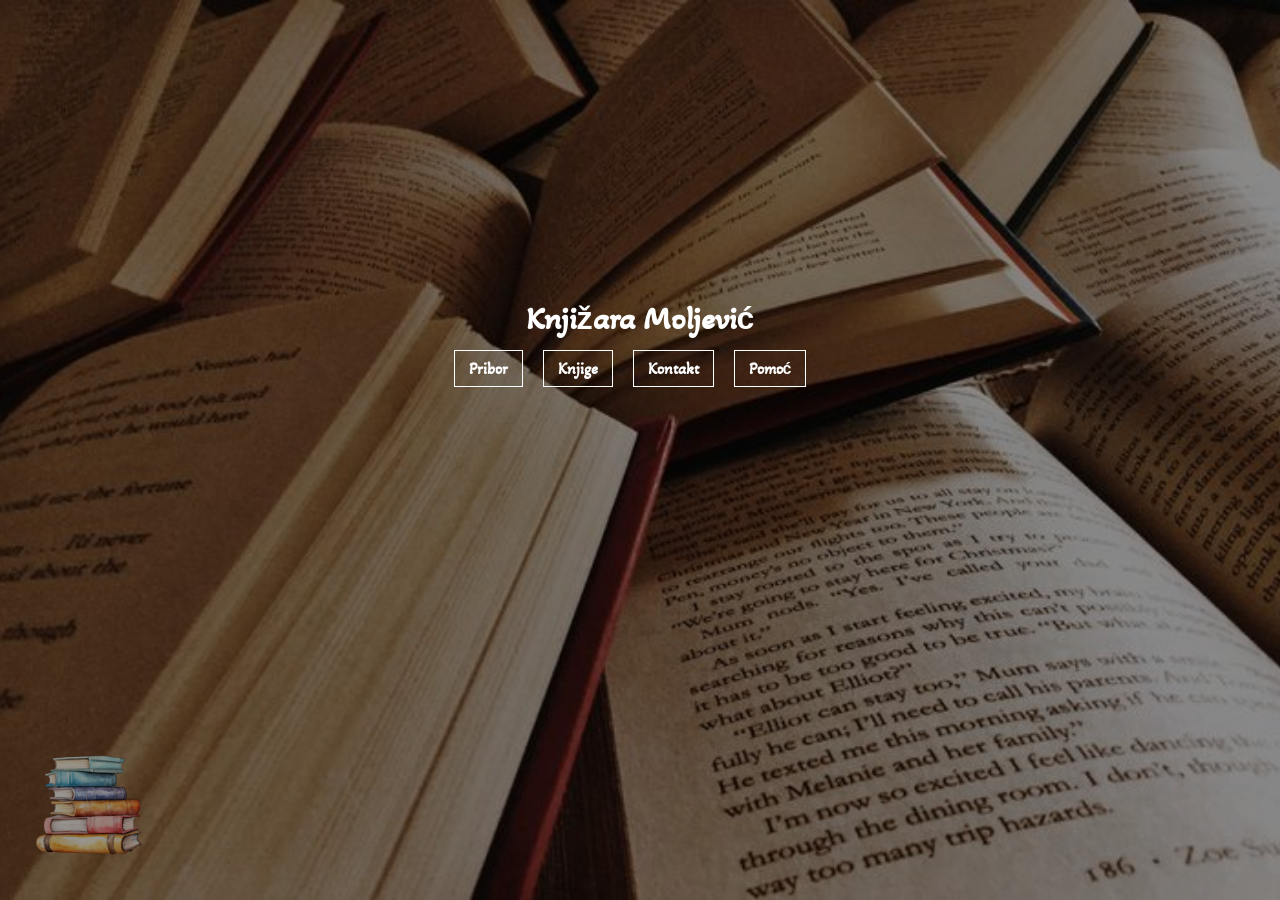
<file: index.html>
<!DOCTYPE html>
<html lang="en">
<head>
    <meta charset="UTF-8">
    <meta name="viewport" content="width=device-width, initial-scale=1.0">
    <link rel="stylesheet" href="style.css">
    
    <title>Knjižara Moljević</title>
</head>
<body class="pocetna">
    <h1 class="glavni-naslov animacija">Knjižara Moljević</h1>
        <ul class="navbar animacija">
            <li>
                <a href="pribor.html">
                    Pribor
                </a>
            </li>
            <li>
                <a href="knjige.html">
                    Knjige
                </a>
            </li>

            <li>
                <a href="kontakt.html">
                    Kontakt
                </a>
            </li>
            <li>
                <a href="pomoc.html">
                    Pomoć
                </a>
            </li>
        </ul>

        <img class="knjizica" src="slike/generalno/knjizica.png">


    </body>
</html>
</file>
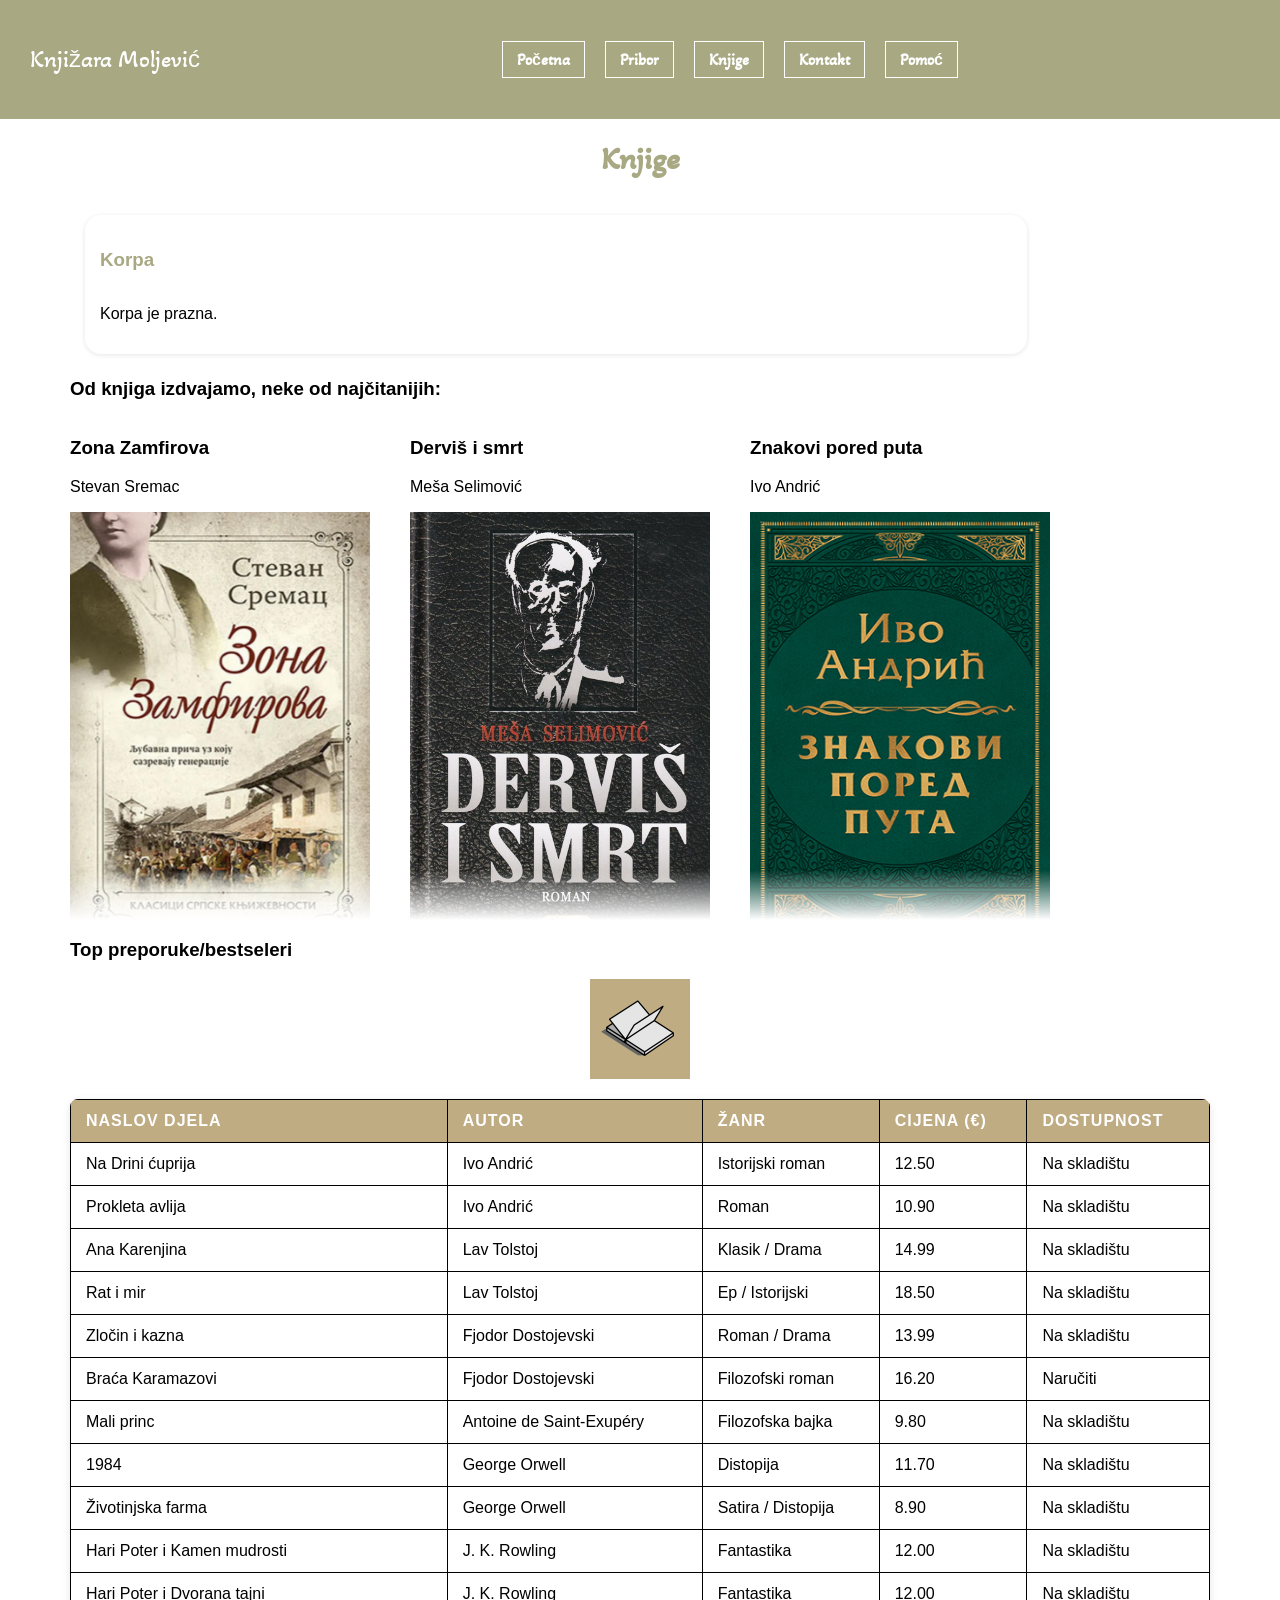
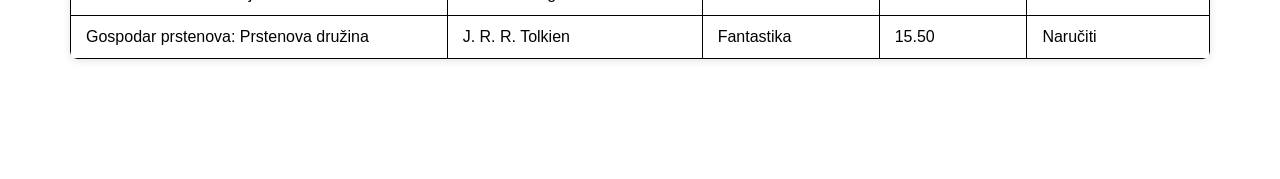
<file: knjige.html>
<!DOCTYPE html>
<html lang="en">
<head>
    <meta charset="UTF-8">
    <title>Knjižara Moljević 52 - Knjige</title>
    <link rel="icon" type="image/x-icon" href="slike/generalno/favicon.png">
    <link rel="stylesheet" href="style.css">
    
</head>
<body>

    <div class="nav navigacija">
        <div class="brend animacija">Knjižara Moljević </div>
        <ul class="navbar animacija">
            <li>
                <a href="index.html">
                    Početna
                </a>
            </li>
            <li>
                <a href="pribor.html">
                    Pribor
                </a>
            </li>
            <li>
                <a href="knjige.html">
                    Knjige
                </a>
            </li>

            <li>
                <a href="kontakt.html">
                    Kontakt
                </a>
            </li>
            <li>
                <a href="pomoc.html">
                    Pomoć
                </a>
            </li>
        </ul>
    </div>

    <div class="omotac">

        <h1 class="glavni-naslov-stranice">Knjige</h1>
        
        <div class="sve-knjige">
            <div class="omotac-korpe">
                <h3 class="naslov-korpe">Korpa</h3>
                <button style="float: right; display: none;" id="obrisiSveKorpuBtn">Obriši sve iz korpe</button>
                <div class="korpa" id="korpaLista">
                    
                </div>
                
            </div>
            <h3 class="najcitaniji">Od knjiga izdvajamo, neke od najčitanijih:</h3>
            <div class="knjige">

                <div class="knjiga">
                    <h3>Zona Zamfirova</h3>
                    <p>Stevan Sremac</p>
                    <img src="slike/knjige/sremac.png" alt="" width="300">
                    <blockquote><strong><em>700 RSD</em></strong></blockquote>
                    <p>Ljubavna priča uz koju sazrevaju generacije.<br> <br> Zona Zamfirova je knjiga uz koju odrastaju generacije. Koja je tajna njene popularnosti? Zašto se i sto godina posle prvog izdanja priređuju pozorišne predstave, televizijske serije, igrani filmovi i mjuzikli i zašto su po pravilu hitovi svog vremena? Kako iz jedne konvencionalne fabule o dvoje mladih, razdvojenih staleškim razlikama, koji posle mnogobrojnih ljubavnih trzavica nalaze mir u bračnoj luci, nastalo je opšteprihvaćeno, nacionalno delo? Zato što delo ne čini tema nego način na koji je interpretirana.A priča o Zoni, bogatoj mezimici ćerki.</p>
                    <button class="dodajUKorpuBtn" data-naslov="Zona Zamfirova" data-cena="700 RSD">
                        Dodaj u korpu
                    </button>
                    <button class="ukloniIzKorpeBtn" data-naslov="Zona Zamfirova">
                        Ukloni iz korpe
                    </button>
                </div>
                <div class="knjiga">
                    <h3>Derviš i smrt</h3>
                    <p>Meša Selimović</p>
                    <img src="slike/knjige/Mesa.jpg" alt="" width="300">
                    <blockquote><strong><em>450 RSD</em></strong></blockquote>
                    <p>Derviš i smrt obrađena lektira Meše Selimovića. Lektira sadrži detaljan kratak sadržaj, analizu djela, književne elemente, analizu likova i bilješku o piscu, sve potrebno za kvalitetnu obradu i aktivno sudjelovanje u nastavi.Derviš i smrt po vrsti je psihološki i filozofski roman, pun introspekcija glavnog lika, kojima on traži smisao života. Roman se sastoji od šesnaest poglavlja, a podijeljen je na dva dijela – prvi dio romana sastoji se od devet poglavlja, a drugi od preostalih sedam poglavlja. Svako poglavlje započinje ajetom – ulomkom iz Kurana, koji najavljuje temu poglavlja, a zadnje poglavlje započinje istim ajetom kao i prvo poglavlje, čime se ostvaruje ciklička struktura romana, gdje je završetak ujedno i početak.</p>
                    <button class="dodajUKorpuBtn" data-naslov="Derviš i smrt" data-cena="450 RSD">
                        Dodaj u korpu
                    </button>
                    <button class="ukloniIzKorpeBtn" data-naslov="Derviš i smrt">
                        Ukloni iz korpe
                    </button>
                </div>
                <div class="knjiga">
                    <h3>Znakovi pored puta</h3>
                    <p>Ivo Andrić</p>
                    <img src="slike/knjige/znakovi.jpg" alt="" width="300">
                    <blockquote><strong><em>1250 RSD</em></strong></blockquote>
                    <p>
                        Neiscrpno vrelo mudrosti, „Znakovi pored puta“ već skoro pola veka omiljeno su štivo mnogih generacija, knjiga koja se sa podjednakim uživanjem može čitati gde god se otvori, riznica najraznolikijih saveta, zapažanja i životnih uvida koje je ovaj pisac upućivao ne samo čitaocima nego i samome sebi.<br>Posebna vrednost ovog Laguninog izdanja su prevodi pojedinih izreka i citata stranih pisaca koje je Andrić u originalu na nemačkom, latinskom, francuskom i dr. jezicima unosio u svoju fasciklu, a koje u dosadašnjim izdanjima ovog osobenog dela nisu prevedeni.<br>Ovo luksuzno izdanje štampano je u tvrdom povezu, sa koricama od kože.
                    </p>
                    <button class="dodajUKorpuBtn" data-naslov="Znakovi pored puta" data-cena="1250 RSD">
                        Dodaj u korpu
                    </button>
                    <button class="ukloniIzKorpeBtn" data-naslov="Znakovi pored puta">
                        Ukloni iz korpe
                    </button>
                </div>
                <div class="knjiga">
                    <h3>Na Drini ćuprija</h3>
                    <p>Ivo Andrić</p>
                    <img src="slike/knjige/andric.jpg" alt="" width="300">
                    <blockquote><strong><em>1550 RSD</em></strong></blockquote>
                    <p>Najpoznatiji roman Ive Andrića, Na Drini ćurpija (1945), hronološki prati četiri veka zbivanja oko velikog mosta preko reke Drine u Višegradu, koji je izgradio veliki vezir Mehmed paša Sokolović, poreklom iz tih krajeva. <br>
                        Godine 1516. Mehmed paša je, prema vladajućem običaju uzimanja danka u krvi, kao srpski dečak na silu odveden u tursku vojsku i poturčen da bi se kasnije uzdigao lestvicama vlasti i postao prvi do sultana. Kao moćnik, odlučio je da u rodnom kraju podigne zadužbinu, veliki kameni most na jedanaest lukova.
                    </p>
                    <button class="dodajUKorpuBtn" data-naslov="Na Drini ćuprija" data-cena="1550 RSD">
                        Dodaj u korpu
                    </button>
                    <button class="ukloniIzKorpeBtn" data-naslov="Na Drini ćuprija">
                        Ukloni iz korpe
                    </button>
                </div>
                <div class="knjiga">
                    <h3>Izabrane pesme</h3>
                    <p>Desanka Maksimović</p>
                    <img src="slike/knjige/desanka.jpg" alt="" width="300">
                    <blockquote><strong><em>1550 RSD</em></strong></blockquote>
                    <p>Književni časopis „Misao” 1920. godine širom je otvorio vrata pesmama mlade Desanke Maksimović, koje su nesvakidašnje neposredno i razumljivo progovarale o prirodi, ljubavi, neizgovorenim čežnjama. Danas, u kontekstu srpske književnosti XX veka, pesničko delo Desanke Maksimović zauzima neprikosnoveno mesto.Desanka Maksimović bila je i pesnikinja rodoljubivog osećanja, filozofskih refleksija, istrajne misaonosti i etosa slobode, dobrote, hrabrosti i odanosti.</p>
                    <button class="dodajUKorpuBtn" data-naslov="Izabrane pesme" data-cena="1550 RSD">
                        Dodaj u korpu
                    </button>
                    <button class="ukloniIzKorpeBtn" data-naslov="Izabrane pesme">
                        Ukloni iz korpe
                    </button>
                </div>
                <div class="knjiga">
                    <h3>Orlovi rano lete</h3>
                    <p>Branko Ćopić</p>
                    <img src="slike/knjige/copic.jpg" alt="" width="300">
                    <blockquote><strong><em>1550 RSD</em></strong></blockquote>
                    <p>U bosanskom selu Lipovu odrasta grupa četvrtaka. Kada njihovu dobrodušnu učiteljicu Lanu zameni džangrizavi učitelj Paprika, koji veruje da je batina najbolje sredstvo za vaspitavanje đaka, dečaci, ali i jedna neustrašiva devojčica, odlučuju da se odmetnu i pobegnu u šumu. Tamo ubrzo niče logor Tepsija, u kojem će deca provesti mnoge bezbrižne dane, pune avantura. Međutim, počinje Drugi svetski rat i deca prevremeno odrastaju, shvatajući da se njihova borba protiv nepravde i nasilja nastavlja, ali ovog puta na novom i mnogo ozbiljnijem planu.</p>
                    <button class="dodajUKorpuBtn" data-naslov="Orlovi rano lete" data-cena="1550 RSD">
                        Dodaj u korpu
                    </button>
                    <button class="ukloniIzKorpeBtn" data-naslov="Orlovi rano lete">
                        Ukloni iz korpe
                    </button>
                </div>
            </div>    
            <h3>Od stranih knjiga izdvajamo:</h3>
            <div class="knjige">
                <div class="knjiga">
                    <h3>The women</h3>
                    <p>Kristin Hannah</p>
                    <img src="slike/knjige/kristin.jpg" alt="" width="300">
                    <blockquote><strong><em>1550 RSD</em></strong></blockquote>
                    <p>' Žene mogu biti heroji '. Kada dvadesetogodišnja studentkinja medicinskih sestara, Frances "Frankie" McGrath, čuje ove neočekivane reči, to je otkriće. Odrasla na idiličnom kalifornijskom ostrvu Coronado i zaštićena od strane svojih konzervativnih roditelja, uvek se ponosila time što je učinila pravu stvar, što je dobra devojka. Ali 1965. godine svet se menja, a ona odjednom zamišlja drugačiji put za svoj život. Kada njen brat ode da služi u Vijetnamu, ona se impulsivno pridružuje vojnim medicinskim sestrama i prati njegov put.</p>
                    <button class="dodajUKorpuBtn" data-naslov="The women" data-cena="1550 RSD">
                        Dodaj u korpu
                    </button>
                    <button class="ukloniIzKorpeBtn" data-naslov="The women">
                        Ukloni iz korpe
                    </button>
                </div>
                <div class="knjiga">
                    <h3>First lie wins</h3>
                    <p>Aeshley Elston</p>
                    <img src="slike/knjige/ashley.jpg" alt="" width="300">
                    <blockquote><strong><em>860 RSD</em></strong></blockquote>
                    <p>Sve što će im reći je laž ... Evie Porter ima sve što devojka može da poželi: dragog dečka, kuću sa ogradom, zabavnu grupu prijatelja. Jedina caka: Evie Porter ne postoji. Prvo dolazi identitet. Jednom kada joj poslodavac da ime i lokaciju, ona sazna sve što treba znati o gradu i ljudima u njemu. Zatim znak: Rajan Sumner. Poslednji deo slagalice je posao. Za Evie, ovaj posao se oseća drugačije. Rajan joj se uvukao pod kožu i počela je da zamišlja drugu vrstu života za sebe - onaj u kojem njen šef ne vuče konce.</p>
                    <button class="dodajUKorpuBtn" data-naslov="First lie wins" data-cena="860 RSD">
                        Dodaj u korpu
                    </button>
                    <button class="ukloniIzKorpeBtn" data-naslov="First lie wins">
                        Ukloni iz korpe
                    </button>
                </div>
                <div class="knjiga">
                    <h3>Serbian Folktales</h3>
                    <p>J.K. Jackson</p>
                    <img src="slike/knjige/jackson.jpg" alt="" width="300">
                    <blockquote><strong><em>860 RSD</em></strong></blockquote>
                    <p>Priče o srpskom narodu su poetske i oštre, odražavaju njegovo ponosno nasleđe kao južnih Slovena, koji su u godinama nakon pada Zapadnog rimskog carstva zahvatili jug, zauzevši zemlje nekada velikih starih Grka, Latina i Tračana. Njihove narodne priče odjekuju prelepim pejzažom i mešanjem sa klasičnim,  herojska kultura Vizantijaca. Sa novim uvodom ova moćna zbirka okuplja priče kao što su "Onaj ko malo pita dobija mnogo", "Devojka mudrija od cara", "Grizač", "Dobra dela nikada ne propadaju" i "Ovan sa zlatnim runom".</p>
                    <button class="dodajUKorpuBtn" data-naslov="Serbian Folktales" data-cena="860 RSD">
                        Dodaj u korpu
                    </button>
                    <button class="ukloniIzKorpeBtn" data-naslov="Serbian Folktales">
                        Ukloni iz korpe
                    </button>
                </div>
                <div class="knjiga">
                    <h3>Oddly Normal</h3>
                    <p>Otis Frampton</p>
                    <img src="slike/knjige/frampton.jpg" alt="" width="300">
                    <blockquote><strong><em>1855 RSD</em></strong></blockquote>
                    <p>"Tekst sadrži neke sofisticirane vokabulare i književne reference (postoji vampir po imenu Bram, na primer), dok ostaje dostupan. Fignation je bogato zamišljen svet fantastičnih stvorenja. Crteži su zanimljivi i dobro iskoriste ćudljive, zasićene boje. Rekreacija kolekcije Čudno normalne objavljene 2006. godine koja se proširuje na originalnu priču i ponovo je zamišljala presudu ilustracija: Ovo je Framptonova potpuno realizovana vizija za Čudno normalno; vredi dodati u bilo koju kolekciju, čak i one koje već sadrže ranije izdanje."</p>
                    <button class="dodajUKorpuBtn" data-naslov="Oddly Normal" data-cena="1855 RSD">
                        Dodaj u korpu
                    </button>
                    <button class="ukloniIzKorpeBtn" data-naslov="Oddly Normal">
                        Ukloni iz korpe
                    </button>
                </div>
                <div class="knjiga">
                    <h3>Rick and Morty</h3>
                    <p>Pamela Ribon</p>
                    <img src="slike/knjige/ribon.jpg" alt="" width="300">
                    <blockquote><strong><em>2200 RSD</em></strong></blockquote>
                    <p>Hit serija stripova zasnovana na urnebesnoj ™ animiranoj emisiji Rick and Morti™ Dana Harmona i Justina Roilanda nastavlja se u potpuno novim pričama koje se ne vide na TV-u! Nadoknadite avanture degenerisanog genijalnog naučnika Ricka Sancheza dok vuče svog inherentno plašljivog unuka Mortija Smitha na opasne avanture širom univerzuma! Ova knjiga sadrži pisce nominovane za Ajznera Kajla Starksa (Sekcastle) i Magdalene Visaggio (Kim & Kim) u saradnji sa umetnicima serije CJ Cannon i Marc Ellerby, plus gostujući pisci Tini Hovard.</p>
                    <button class="dodajUKorpuBtn" data-naslov="Rick and Morty" data-cena="2200 RSD">
                        Dodaj u korpu
                    </button>
                    <button class="ukloniIzKorpeBtn" data-naslov="Rick and Morty">
                        Ukloni iz korpe
                    </button>
                </div>
                <div class="knjiga">
                    <h3>Attack On Titan: Before The Fall</h3>
                    <p>Satoshi Shiki </p>
                    <img src="slike/knjige/shiki.jpg" alt="" width="300">
                    <blockquote><strong><em>1650 RSD</em></strong></blockquote>
                    <p>
                        Čovečanstvo je naučilo da živi u samozadovoljstvu iza svojih visokih zidova, 
                        zaštićeno od džinovskih Titana. Ali kada kult obožavanja Titana otvori jednu od kapija, 
                        Titan pravi pustoš, proždirući kultiste. Nakon što se divljanje završi, 
                        dva mlada člana Istraživačkog korpusa šokirana su kada otkriju delimično probavljeni 
                        leš trudne žene - sa bebom koja je još uvek živa u njemu!
                    </p>
                    <button class="dodajUKorpuBtn" data-naslov="Attack On Titan: Before The Fall" data-cena="1650 RSD">
                        Dodaj u korpu
                    </button>
                    <button class="ukloniIzKorpeBtn" data-naslov="Attack On Titan: Before The Fall">
                        Ukloni iz korpe
                    </button>
                </div>
            </div>
            <div class="knjige-overlay"></div>
        </div>
        

        <h3>Top preporuke/bestseleri</h3>        
        <img src="/slike/knjige/listanje-knjige.gif" alt="Čitanje knjige" class="listanje-knjige" width="100">

        <table>
            <thead>
                <tr>
                <th>Naslov djela</th>
                <th>Autor</th>
                <th>Žanr</th>
                <th>Cijena (€)</th>
                <th>Dostupnost</th>
                </tr>
            </thead>
            <tbody>
                <tr>
                <td>Na Drini ćuprija</td>
                <td>Ivo Andrić</td>
                <td>Istorijski roman</td>
                <td>12.50</td>
                <td>Na skladištu</td>
                </tr>
                <tr>
                <td>Prokleta avlija</td>
                <td>Ivo Andrić</td>
                <td>Roman</td>
                <td>10.90</td>
                <td>Na skladištu</td>
                </tr>
                <tr>
                <td>Ana Karenjina</td>
                <td>Lav Tolstoj</td>
                <td>Klasik / Drama</td>
                <td>14.99</td>
                <td>Na skladištu</td>
                </tr>
                <tr>
                <td>Rat i mir</td>
                <td>Lav Tolstoj</td>
                <td>Ep / Istorijski</td>
                <td>18.50</td>
                <td>Na skladištu</td>
                </tr>
                <tr>
                <td>Zločin i kazna</td>
                <td>Fjodor Dostojevski</td>
                <td>Roman / Drama</td>
                <td>13.99</td>
                <td>Na skladištu</td>
                </tr>
                <tr>
                <td>Braća Karamazovi</td>
                <td>Fjodor Dostojevski</td>
                <td>Filozofski roman</td>
                <td>16.20</td>
                <td>Naručiti</td>
                </tr>
                <tr>
                <td>Mali princ</td>
                <td>Antoine de Saint-Exupéry</td>
                <td>Filozofska bajka</td>
                <td>9.80</td>
                <td>Na skladištu</td>
                </tr>
                <tr>
                <td>1984</td>
                <td>George Orwell</td>
                <td>Distopija</td>
                <td>11.70</td>
                <td>Na skladištu</td>
                </tr>
                <tr>
                <td>Životinjska farma</td>
                <td>George Orwell</td>
                <td>Satira / Distopija</td>
                <td>8.90</td>
                <td>Na skladištu</td>
                </tr>
                <tr>
                <td>Hari Poter i Kamen mudrosti</td>
                <td>J. K. Rowling</td>
                <td>Fantastika</td>
                <td>12.00</td>
                <td>Na skladištu</td>
                </tr>
                <tr>
                <td>Hari Poter i Dvorana tajni</td>
                <td>J. K. Rowling</td>
                <td>Fantastika</td>
                <td>12.00</td>
                <td>Na skladištu</td>
                </tr>
                <tr>
                <td>Gospodar prstenova: Prstenova družina</td>
                <td>J. R. R. Tolkien</td>
                <td>Fantastika</td>
                <td>15.50</td>
                <td>Naručiti</td>
                </tr>
            </tbody>
            </table>

    </div>

    <script>
        let stranica = "knjige";
    </script>

    <script src="script.js"></script>
</body>
</html>
</file>
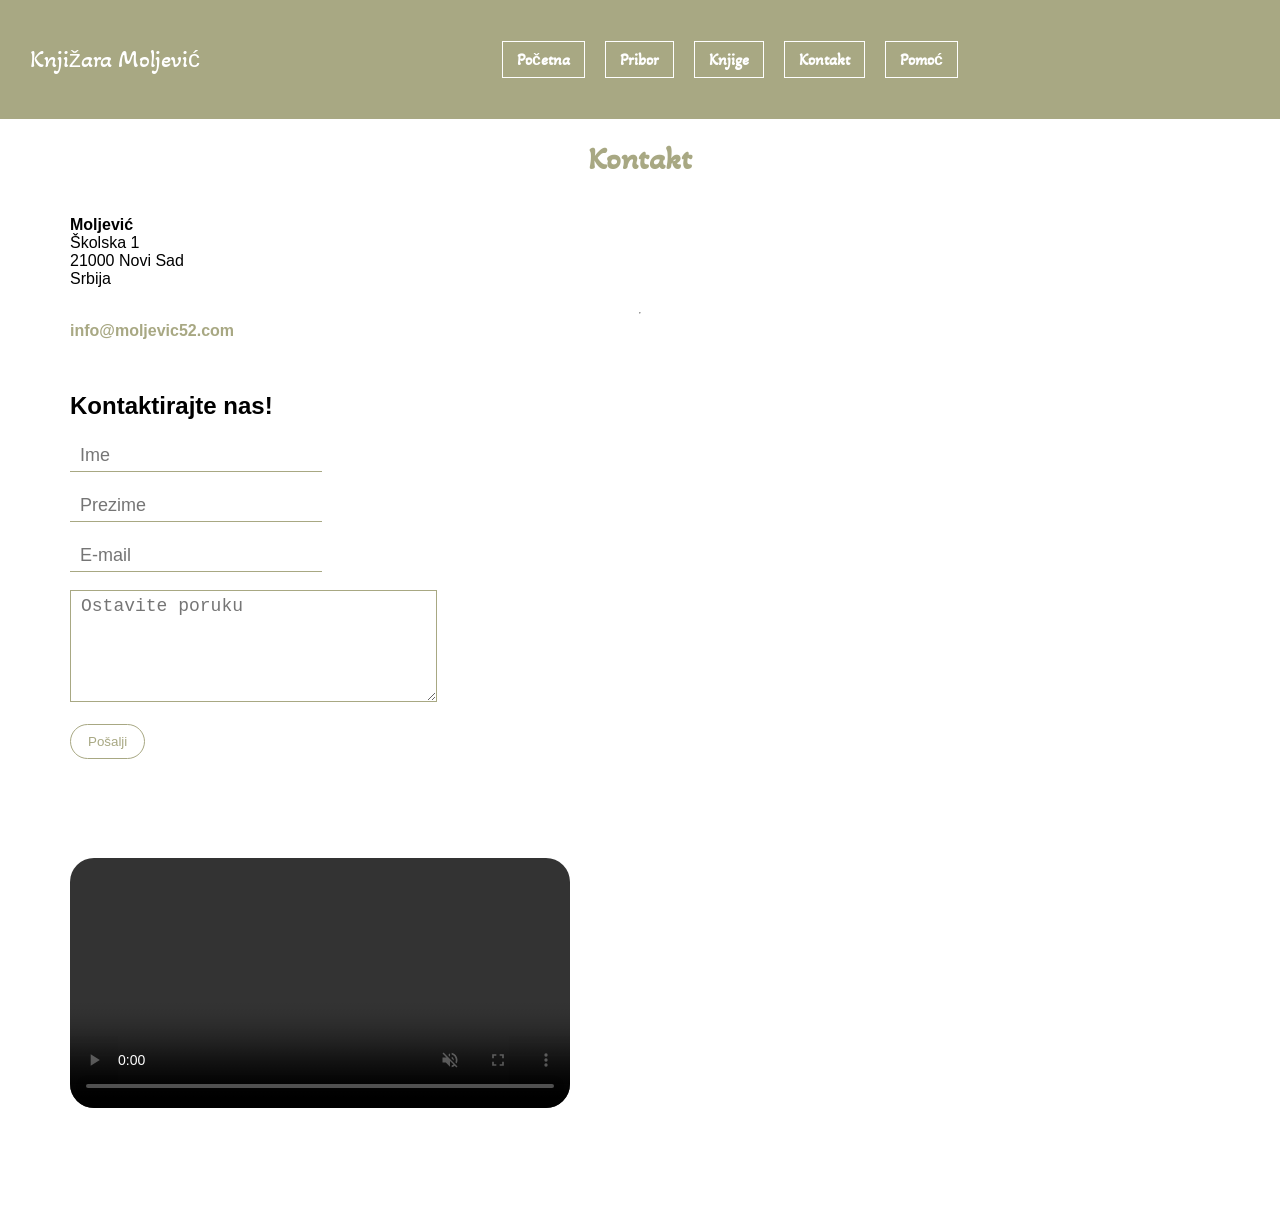
<file: kontakt.html>
<!DOCTYPE html>
<html lang="en">
<head>
    <meta charset="UTF-8">
    <title>Knjižara Moljević - Kontakt</title>
    <link rel="icon" type="image/x-icon" href="slike/generalno/favicon.png">
    <link rel="stylesheet" href="style.css">
</head>
<body>

    <div class="nav navigacija">
        <div class="brend animacija">Knjižara Moljević </div>
        <ul class="navbar animacija">
            <li>
                <a href="index.html">
                    Početna
                </a>
            </li>
            <li>
                <a href="pribor.html">
                    Pribor
                </a>
            </li>
            <li>
                <a href="knjige.html">
                    Knjige
                </a>
            </li>
            <li>
                <a href="kontakt.html">
                    Kontakt
                </a>
            </li>
            <li>
                <a href="pomoc.html">
                    Pomoć
                </a>
            </li>
        </ul>
    </div>

    <div class="omotac">
    <h1 class="glavni-naslov-stranice">Kontakt</h1>
    <p>
        <strong>Moljević</strong> <br>
        Školska 1 <br>
        21000 Novi Sad <br>
        Srbija <br> 
        <hr>
        <a href="mailto:info@moljevic52.com" >
            info@moljevic52.com
        </a>
    </p>
    <div class="kontakt">
        <div>
            <h2>Kontaktirajte nas!</h2>
                <form id="kontaktForma">
                    <input id="ime" type="text" placeholder="Ime"><br><br>
                    <input id="prezime" type="text" placeholder="Prezime"><br><br>
                    <input id="email" type="email" placeholder="E-mail"><br><br>
                    <textarea id="ostavitePoruku" cols="30" rows="5" placeholder="Ostavite poruku"></textarea><br><br>
                    <button type="submit">Pošalji</button>
                </form>
        </div>
        <div class="mapa">
            <iframe src="https://www.google.com/maps/embed?pb=!1m18!1m12!1m3!1d2808.8977086837413!2d19.83277043429804!3d45.249861219441044!2m3!1f0!2f0!3f0!3m2!1i1024!2i768!4f13.1!3m3!1m2!1s0x475b104063400001%3A0xf5d35eb0532977c3!2s%C5%A0kolska%201%2C%20Novi%20Sad%2021000!5e0!3m2!1shr!2srs!4v1732376871597!5m2!1shr!2srs" width="600" height="450" style="border:0;" allowfullscreen="" loading="lazy" referrerpolicy="no-referrer-when-downgrade"></iframe>
        </div>


    </div>
        <video class="kontakt-video" autoplay muted controls loop playsinline width="auto" height="100%">
            <source src="resursi/knjiga-video.mp4" type="video/mp4">
        </video>



    </div>

    <script src="script.js"></script>
</body>
</html>
</file>
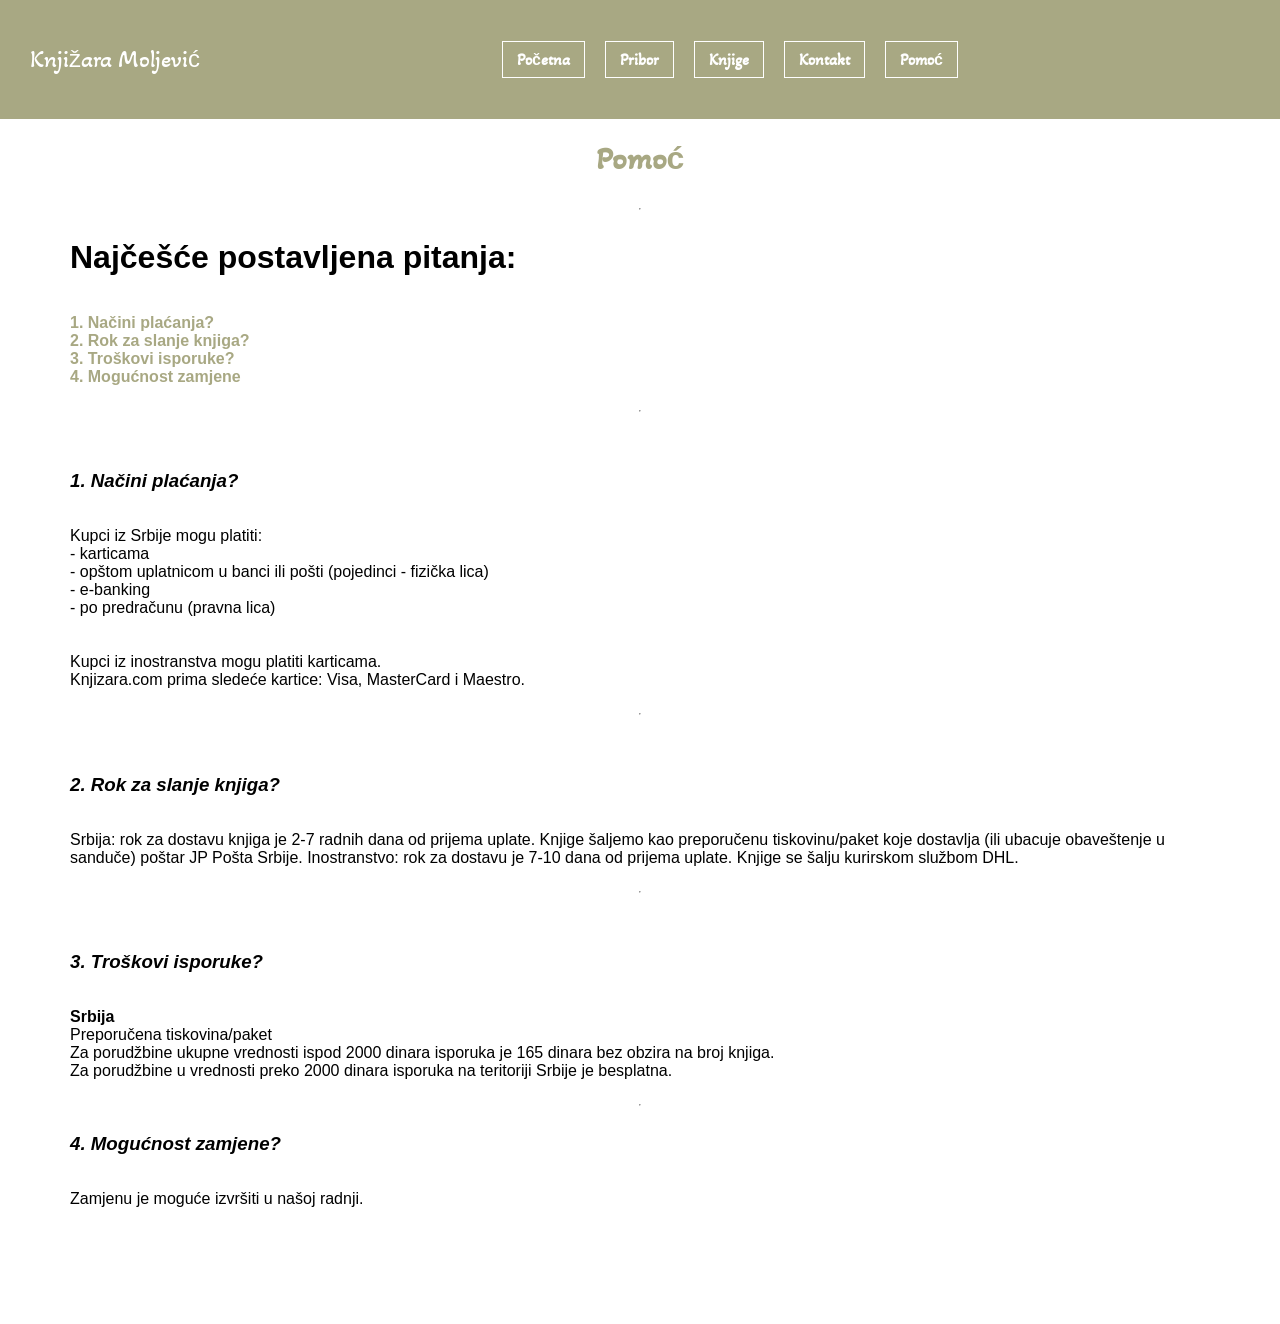
<file: pomoc.html>
<!DOCTYPE html>
<html lang="en" style="scroll-behavior: smooth;">
<head>
    <meta charset="UTF-8">
    <title>Knjižara Moljević - Pomoć</title>
    <link rel="icon" type="image/x-icon" href="slike/generalno/favicon.png">
    <link rel="stylesheet" href="style.css">
</head>
<body >

    <div class="nav navigacija">
        <div class="brend animacija">Knjižara Moljević </div>
        <ul class="navbar animacija">
            <li>
                <a href="index.html">
                    Početna
                </a>
            </li>
            <li>
                <a href="pribor.html">
                    Pribor
                </a>
            </li>
            <li>
                <a href="knjige.html">
                    Knjige
                </a>
            </li>

            <li>
                <a href="kontakt.html">
                    Kontakt
                </a>
            </li>
            <li>
                <a href="pomoc.html">
                    Pomoć
                </a>
            </li>
        </ul>
    </div>

    <div class="omotac">
    <h1 class="glavni-naslov-stranice">Pomoć</h1>
    <hr>


    <h1>Najčešće postavljena pitanja:</h1>
    <p><strong>
        <a href="#cc">1. Načini plaćanja?</a><br>
        <a href="#rok">2. Rok za slanje knjiga?</a><br>
        <a href="#troskovi"> 3. Troškovi isporuke?</a><br>
        <a href="#rr">4. Mogućnost zamjene</a></strong></p>
    <hr>
    <p><a name="cc"></a>
        <h3><em>1. Načini plaćanja?</h3></em>
    <p>Kupci iz Srbije mogu platiti:<br>
        - karticama<br>
        - opštom uplatnicom u banci ili pošti (pojedinci - fizička lica)<br>
        - e-banking<br>
        - po predračunu (pravna lica)<br>
        <br/><br/>
        Kupci iz inostranstva
        mogu platiti karticama. <br>

        Knjizara.com prima sledeće kartice: Visa, MasterCard i Maestro.</p>
    <hr>
    <p><a name="rok"> </a>
    <h3><em>2. Rok za slanje knjiga?</em></h3>
    <p>
        Srbija: rok za dostavu knjiga je 2-7 radnih dana od prijema uplate. Knjige šaljemo kao preporučenu tiskovinu/paket koje dostavlja (ili ubacuje obaveštenje u sanduče) poštar JP Pošta Srbije.
Inostranstvo: rok za dostavu je 7-10 dana od prijema uplate. Knjige se šalju kurirskom službom DHL. <hr>

    </p>
    <a name="troskovi"></a>
        <h3><em>3. Troškovi isporuke?</h3></em>
    <p>
        <strong>Srbija</strong> <br>
Preporučena tiskovina/paket <br>
Za porudžbine ukupne vrednosti ispod 2000 dinara isporuka je 165 dinara bez obzira na broj knjiga. <br>
Za porudžbine u vrednosti preko 2000 dinara isporuka na teritoriji Srbije je besplatna.
    </p>
    <hr>
    <a name="rr"></a>
        <h3><em>4. Mogućnost zamjene?</h3></em>
        <p>
            Zamjenu je moguće izvršiti u našoj radnji.
        </p>


    </div>
            <script>
(function(){if(!window.chatbase||window.chatbase("getState")!=="initialized"){window.chatbase=(...arguments)=>{if(!window.chatbase.q){window.chatbase.q=[]}window.chatbase.q.push(arguments)};window.chatbase=new Proxy(window.chatbase,{get(target,prop){if(prop==="q"){return target.q}return(...args)=>target(prop,...args)}})}const onLoad=function(){const script=document.createElement("script");script.src="https://www.chatbase.co/embed.min.js";script.id="6FnKx5gOdknLTdBcQaljD";script.domain="www.chatbase.co";document.body.appendChild(script)};if(document.readyState==="complete"){onLoad()}else{window.addEventListener("load",onLoad)}})();
</script>
</body>
</html>
</file>
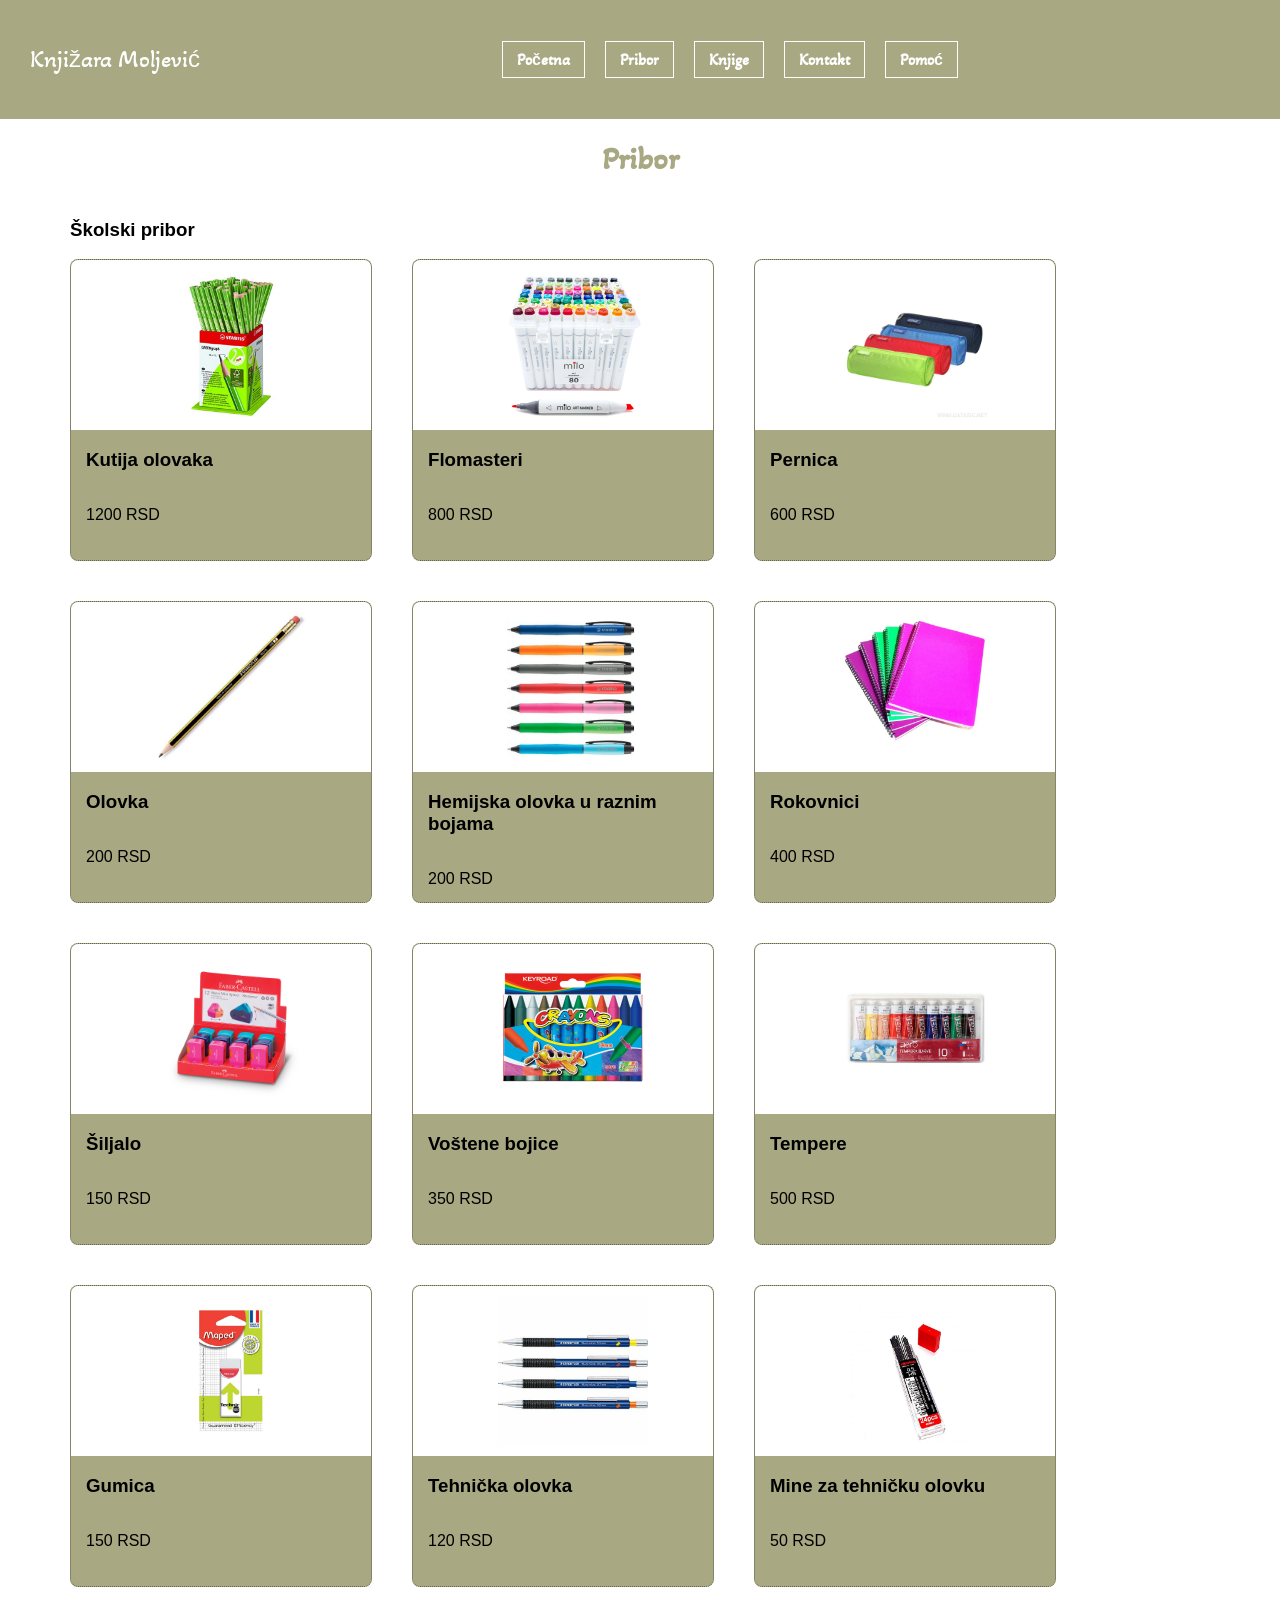
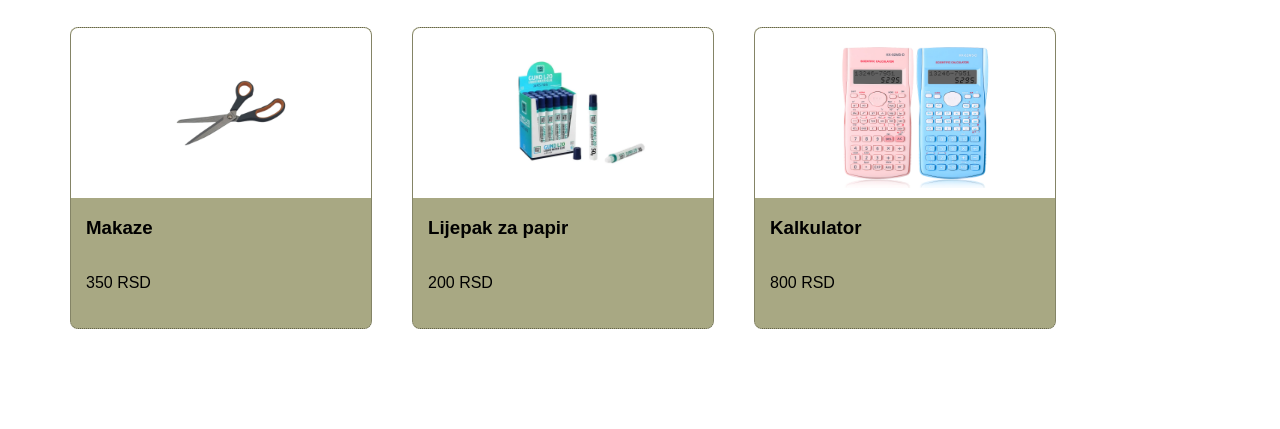
<file: pribor.html>
<!DOCTYPE html>
<html lang="en">
<head>
    <meta charset="UTF-8">
    <title>Knjižara Moljević  - Pribor</title>
    <link rel="icon" type="image/x-icon" href="slike/generalno/favicon.png">
    <link rel="stylesheet" href="style.css">
</head>
<body>

    <div class="nav navigacija">
        <div class="brend animacija">Knjižara Moljević </div>
        <ul class="navbar animacija">
            <li>
                <a href="index.html">
                    Početna
                </a>
            </li>
            <li>
                <a href="pribor.html">
                    Pribor
                </a>
            </li>
            <li>
                <a href="knjige.html">
                    Knjige
                </a>
            </li>

            <li>
                <a href="kontakt.html">
                    Kontakt
                </a>
            </li>
            <li>
                <a href="pomoc.html">
                    Pomoć
                </a>
            </li>
        </ul>
    </div>

    <div class="omotac">
        <h1 class="glavni-naslov-stranice">Pribor</h1>
        <h3>Školski pribor</h3>
        <div class="pribor">
            <div class="kartica">
                <div class="slika-kartica">
                    <img src="slike/proizvodi/kutija.jpg" alt="kutija-olovaka">
                </div>
                <h3>Kutija olovaka</h3>
                <p>1200 RSD</p>
            </div>

            <div class="kartica">
                <div class="slika-kartica">
                    <img src="slike/proizvodi/markeri.jpg" alt="flomasteri">
                </div>
                <h3>Flomasteri</h3>
                <p>800 RSD</p>
            </div>

            <div class="kartica">
                <div class="slika-kartica">
                    <img src="slike/proizvodi/pernice.jpg" alt="pernica">
                </div>
                <h3>Pernica</h3>
                <p>600 RSD</p>
            </div>

            <div class="kartica">
                <div class="slika-kartica">
                    <img src="slike/proizvodi/olovka.jpg" alt="olovka">
                </div>
                <h3>Olovka</h3>
                <p>200 RSD</p>
            </div>

            <div class="kartica">
                <div class="slika-kartica">
                    <img src="slike/proizvodi/hemijska.jpg" alt="hemijska-olovka">
                </div>
                <h3>Hemijska olovka u raznim bojama</h3>
                <p>200 RSD</p>
            </div>

            <div class="kartica">
                <div class="slika-kartica">
                    <img src="slike/proizvodi/rokovnk.jpg" alt="rokovnik">
                </div>
                <h3>Rokovnici</h3>
                <p>400 RSD</p>
            </div>
            
            <div class="kartica">
                <div class="slika-kartica">
                    <img src="slike/proizvodi/siljalo.jpg" alt="siljalo">
                </div>
                <h3>Šiljalo</h3>
                <p>150 RSD</p>                    
            </div>

            <div class="kartica">
                <div class="slika-kartica">
                    <img src="slike/proizvodi/vostene.jpg" alt="vostene-boje">
                </div>
                <h3>Voštene bojice</h3>
                <p>350 RSD</p>
            </div>

            <div class="kartica">
                <div class="slika-kartica">
                    <img src="slike/proizvodi/tempere.jpg" alt="tempere">
                </div>
                <h3>Tempere</h3>
                <p>500 RSD</p>
            </div>

            <div class="kartica">
                <div class="slika-kartica">
                    <img src="slike/proizvodi/gumica.jpg" alt="gumica">
                </div>
                <h3>Gumica</h3>
                <p>150 RSD</p>
            </div>

            <div class="kartica">
                <div class="slika-kartica">
                    <img src="slike/proizvodi/tehnicka.jpeg" alt="tehnicka">
                 </div>
                <h3>Tehnička olovka</h3>
                <p>120 RSD</p>
            </div>

            <div class="kartica">
                <div class="slika-kartica">
                    <img src="slike/proizvodi/spicevi.jpg" alt="spicevi">
                </div>
                <h3>Mine za tehničku olovku</h3>
                <p>50 RSD</p>
            </div>

            <div class="kartica">
                <div class="slika-kartica">
                    <img src="slike/proizvodi/makaze.jpg" alt="makaze">
                </div>
                <h3>Makaze</h3>
                <p>350 RSD</p>
            </div>
            <div class="kartica">
                <div class="slika-kartica">
                    <img src="slike/proizvodi/lijepak.jpg" alt="lijepak">
                </div>
                <h3>Lijepak za papir</h3>
                <p>200 RSD</p>
            </div>
            <div class="kartica">
                <div class="slika-kartica">
                    <img src="slike/proizvodi/kalkulator.jpg" alt="kalkulator">
                </div>
                <h3>Kalkulator</h3>
                <p>800 RSD</p>
            </div>
        </div> 
    </div>
    <script>
        let stranica = "pribor";
    </script>

</body>
</html>
</file>
<file: style.css>
@font-face {
    font-display: swap; 
    font-family: 'Akaya';
    font-style: normal;
    font-weight: 400;
    src: url('fonts/akaya-kanadaka-v16-latin-regular.woff2') format('woff2'); 
  }
body, html{
    padding: 0;
    margin: 0;
    overflow-x: hidden;
    background-color: white;
    font-family: sans-serif;
}
body{
    padding-bottom: 100px;
}
@keyframes bounceIn {
    0% {
        transform: scale(0.1);
        opacity: 0;
    }
    60% {
        transform: scale(1.2);
        opacity: 1;
    }
    100% {
        transform: scale(1);
    }
}
@keyframes float {
    0% {
        opacity: 0.75;
        transform: translateY(-10px);
    }
    50% {
        opacity: 1;
        transform: translateY(10px);
    }
    100% {
        opacity: 0.75;
        transform: translateY(-10px);
    }
}
.knjizica{
    animation-name: float;
    animation-duration: 2s;
    animation-iteration-count: infinite;
}
.animacija{
    animation-duration: 2s;
    animation-name: bounceIn;   
}
.knjizica{
    width: 150px;
    height: auto;
    position: absolute;
    bottom: 2%;
    left: 1%;
}
.pocetna{
    width: 100%;
    height: 100vh;
    background-image: url(slike/generalno/pozadina.jpeg);
    background-size: cover;
    background-repeat: no-repeat;
    background-position: center;
    text-align: center;
    position: relative;
    overflow: hidden;
    padding-bottom: 0;
}
.pocetna::after{
    content: "";
    position: absolute;
    width: 100%;
    height: 100%;
    top: 0;
    left: 0;
    background-color: rgba(0, 0, 0, 0.4);
}
.glavni-naslov{
    color: white;
    position: relative;
    z-index: 1;
    margin-top: 300px;
    font-family: 'Akaya', sans-serif;
}
.navbar{
    text-align: center;
    width: 100%;
    color: white;
    list-style: none;
    margin: 0 auto;
    display: flex;
    align-items: center;
    justify-content: center;
    position: relative;
    z-index: 1;
    padding-left: 0;
}
.navbar li a{
    margin-right: 20px;
    color: white;
    text-decoration: none;
    border: 1px solid white;
    padding: 8px 14px;
    font-family: 'Akaya', sans-serif;
    transition: 0.3s all ease-in-out;
}
.navbar li a:hover{
    background-color: white;
    color: black;
}
.nav {
    display: flex;
    flex-direction: column;
    align-items: center;
    justify-content: space-between;
}
table {
    width: 800px; 
    border-collapse: collapse;
}
th, td {
    border: 1px solid black; 
    padding: 5px; 
}
.navigacija{
    padding-top: 45px;
    padding-bottom: 45px;
    background-color: rgb(168, 168, 131);
    flex-direction: row;
}
.navigacija .navbar{
    width: unset;
}
.brend {
    font-family: 'Akaya', sans-serif;
    font-size: 24px;
    margin-left: 30px;
    color: white;
}
.navigacija .navbar li a:hover{
    color:  rgb(168, 168, 131);
}
.knjige{
    display: flex;
    flex-wrap: wrap;
    gap: 40px;
}
.omotac{
    max-width: 1140px;
    display: block;
    margin: 0 auto;
    padding: 0 12px;
    display: flex;
    flex-direction: column;
}
.pribor{
    display: flex;
    flex-wrap: wrap;
    gap: 40px;
}
.kartica{
    border: 1px dotted rgb(99, 99, 75);
    width: 300px;
    border-radius: 8px;
    overflow: hidden;
    display: flex;
    flex-direction: column;
    max-height: 300px;
    background-color:  rgb(168, 168, 131);
    transition: all 0.3s;
}
.slika-kartica{
    width: 100%;
    height: 50%;
    padding: 10px;
    background-color: white;
}
.slika-kartica img{
    width: 100%;
    height: 100%;
    object-fit: contain;
    scale: 1;
    transition: scale 0.3s;
}
.kartica h3, .kartica p{
    margin-left: 15px;
}
.kartica:hover{
    box-shadow: 10px 10px 20px rgb(168, 168, 131) ; 
}
.kartica:hover img{
    scale: 1.1;
}
.knjiga{
    width: 300px;
}
.knjiga p {
    display: -webkit-box;
    -webkit-line-clamp: 6;
    -webkit-box-orient: vertical;
    overflow: hidden;
}
.knjiga img{
    max-height: 430px;
}
input, textarea{
    border: 0px;
    padding: 5px 10px;
    font-size: 18px;
    border-bottom: 1px solid rgb(168, 168, 131);
}
textarea{
    border: 1px solid rgb(168, 168, 131) ;
}
button{
    background-color: white;
    padding: 10px 17px;
    color: rgb(168, 168, 131);
    border: 1px solid rgb(168, 168, 131);
    border-radius: 36px;
    transition: 0.3s all ease-in-out;
    line-height: 1;
}
button:hover{
    background-color: rgb(168, 168, 131);
    color: black;
    transform: rotate(360deg);
}
a{
    color: rgb(168, 168, 131);
    text-decoration: none;
    font-weight: 700;
}
.kontakt{
    display: flex;
    gap: 70px;
    flex-direction: column;
}
.mapa iframe{
    width: auto;
    max-height: 500px;
}
@media screen and (min-width: 700px) {
    .kontakt {
      flex-direction: row;
    }
  }
.glavni-naslov-stranice{
    text-align: center;
    color:rgb(168, 168, 131);
    font-weight: 700;
    font-size: 32px;
    font-family: 'Akaya', sans-serif;
}
table {
  width: 100%;
  border-collapse: collapse;
  margin: 20px 0;
  font-family: Arial, sans-serif;
  font-size: 16px;
  text-align: left;
  box-shadow: 0 2px 8px rgba(0,0,0,0.1);
  border-radius: 8px;
  overflow: hidden;
}
thead tr {
  background-color: #bfac83;
  color: #ffffff;
  text-transform: uppercase;
  letter-spacing: 1px;
}
tbody tr {
  border-bottom: 1px solid #ddd;
  transition: all 0.3s ease;
}
tbody tr:hover {
  background-color: #f4f6f7;
}
th, td {
  padding: 12px 15px;
}
.listanje-knjige {
    float: right;
    margin: 0 auto;
}

.kontakt-video {
    width: 1005;
    height: auto;
    max-width: 500px;
    border-radius: 24px;
    margin-top: 32px;
    overflow: hidden;
}






.sve-knjige {
    height: 80svh;
    overflow-y: auto;
    position: relative;
}
.sve-knjige::after {
    content: "";
    display: inline-block;
    position: sticky;
    bottom: 0;
    left: 0;
    width: 100%;
    height: 50px; /* visina gradienta */
    background: linear-gradient(to top, rgba(255,255,255,1), rgba(255,255,255,0));
    pointer-events: none; /* ne blokira scroll */
}
.omotac-korpe {
    position: sticky;
    top: 15px;
    padding: 15px;
    border-radius: 16px;
    background-color: #fff;
    max-width: 80%;
    left: 15px;
    box-shadow: 0 1px 5px rgba(0, 0, 0, 0.1);
}
.omotac-korpe h3{
    color: rgb(168, 168, 131);
}

.najcitaniji {
    padding-top: 20px;
}
.naslov-korpe {
    display: inline-block;
}
#obrisiSveKorpuBtn {
    margin-top: 18px;
    float: left;
}
</file>
